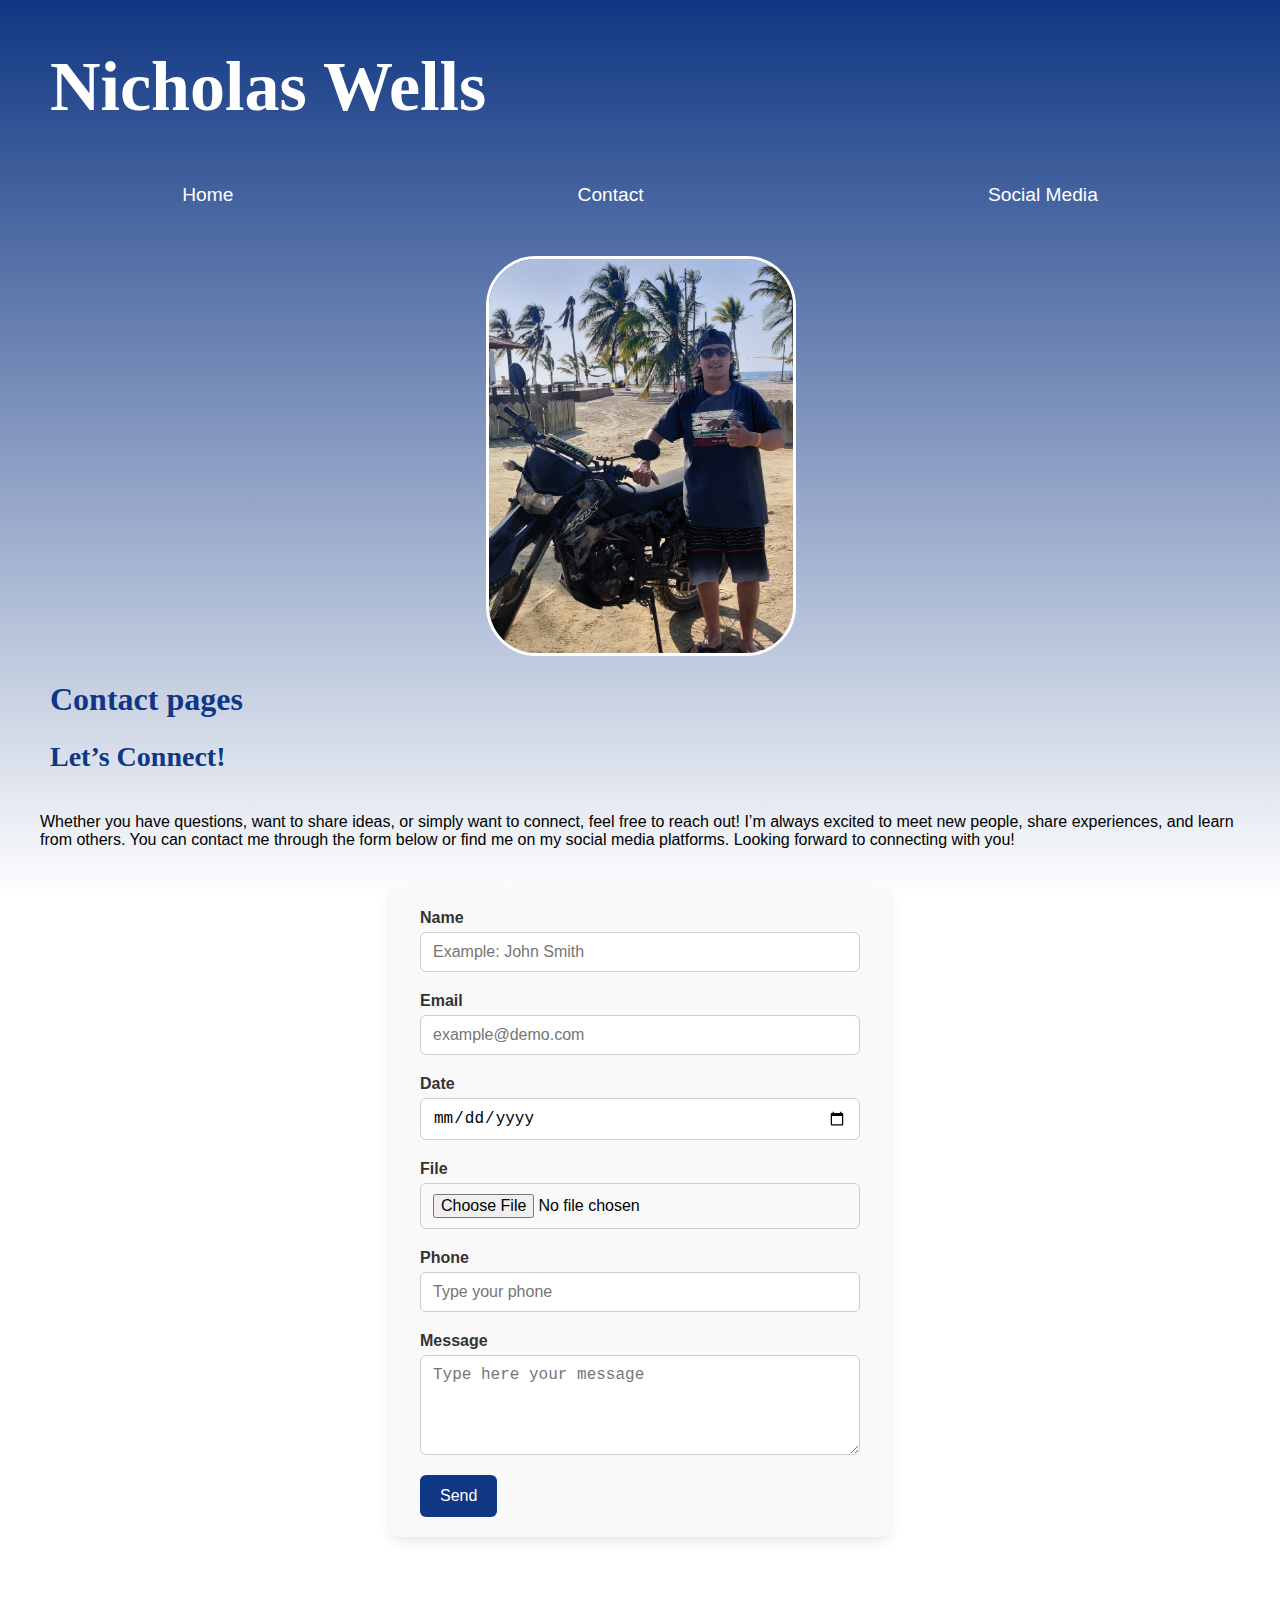
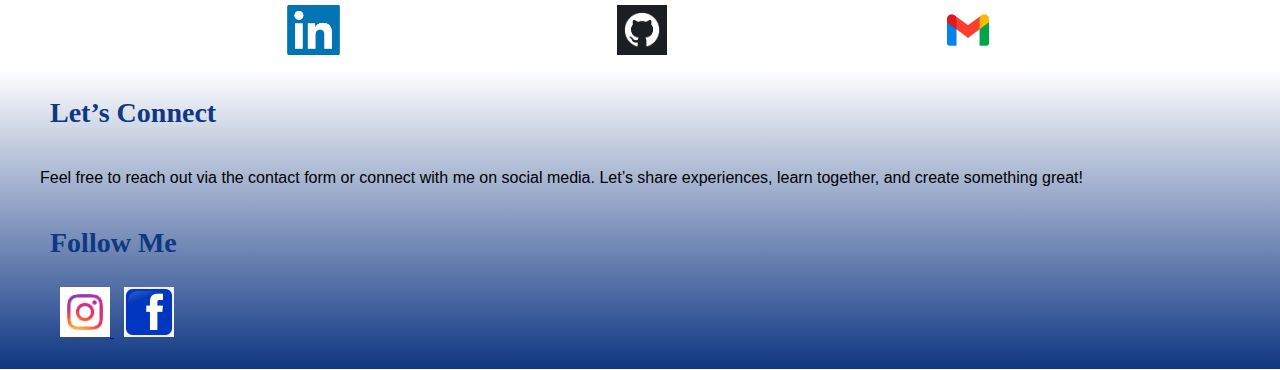
<file: contact.html>
<!DOCTYPE html>
<html lang="en">
<head>
    <meta charset="UTF-8">
    <meta name="viewport" content="width=device-width, initial-scale=1.0">
    <link rel="shortcut icon" href="./assets/klx250-camo428m.jpg" type="image/x-icon">
    <link rel="stylesheet" href="./css/style.css">
    <title>Contact</title>
</head>
<body>
    <header>
        <h1 class="title">Nicholas Wells</h1>
    </header>
    <nav class="nav">
        <a href="./index.html">Home</a>
        <br />
        <a href="./contact.html">Contact</a>
        <br>
        <a href="./social-media.html">Social Media</a>
    </nav>
    <main>
        <section >
            <img class="photo" src="./assets/IMG_20240106_151232.jpg" height="400" alt="Nicholas Photo"> 
        </section>
        <h1 class="h2">Contact pages</h1>
        <h2 class="h3">Let’s Connect!</h2>
        <p class="parragraph">
            Whether you have questions, want to share ideas, or simply want to connect, feel free to reach out! I’m always excited to meet new people, share experiences, and learn from others. You can contact me through the form below or find me on my social media platforms. Looking forward to connecting with you!
        </p>
        <form class="form-container">
            <div class="form-group">
              <label for="name">Name</label>
              <input type="text" id="name" placeholder="Example: John Smith" />
            </div>
          
            <div class="form-group">
              <label for="email">Email</label>
              <input type="email" id="email" placeholder="example@demo.com" />
            </div>
          
            <div class="form-group">
              <label for="date">Date</label>
              <input type="date" id="date" />
            </div>
          
            <div class="form-group">
              <label for="file">File</label>
              <input type="file" id="file" />
            </div>
          
            <div class="form-group">
              <label for="phone">Phone</label>
              <input type="tel" id="phone" placeholder="Type your phone" />
            </div>
          
            <div class="form-group">
              <label for="message">Message</label>
              <textarea id="message" placeholder="Type here your message"></textarea>
            </div>
          
            <button type="submit">Send</button>
          </form>
    </main>
    <br >
    <aside class="nav">
        <a
        href="https://www.linkedin.com/in/nicholas-wells-6b2038281/"
        target="_blank"
        rel="noopener noreferrer"
        >
        <img src="./assets/linkedinLogo.png" height="50px" alt="Linkedin Logo">
        </a>
        <a
        href="https://github.com/NickWellsR"
        target="_blank"
        rel="noopener noreferrer"
        >
        <img src="./assets/githubLogo.png" height="50px" alt="Linkedin Logo">
        </a>
        <a
        href="https://mail.google.com/mail/?view=cm&fs=1&to=nicholaswells1994@gmail.com&su=Subject&body=Body%20text" target="_blank">
        <img src="./assets/gmail logo.png" height="50px" alt="Gmail logo">
        </a>
    </aside>
    <footer class="footer">
        <h3 class="h3">Let’s Connect</h3>
        <p class="parragraph">Feel free to reach out via the contact form or connect with me on social media. Let’s share experiences, learn together, and create something great!</p>

        <h3 class="h3">Follow Me</h3>
        <a class="icons"
        href="https://www.instagram.com/wellsrpo/"
        target="_blank"
        rel="noopener noreferrer"
        >
        <img src="./assets/instagramLogo.jpg" height="50px" alt="Instagram Logo">
        </a>
        <a
        href="https://www.facebook.com/nicholas.wells.90"
        target="_blank"
        rel="noopener noreferrer"
        >
        <img src="./assets/facebookLogo.png" height="50px" alt="facebook Logo">
        </a>
    </footer>
</body>
</html>
</file>
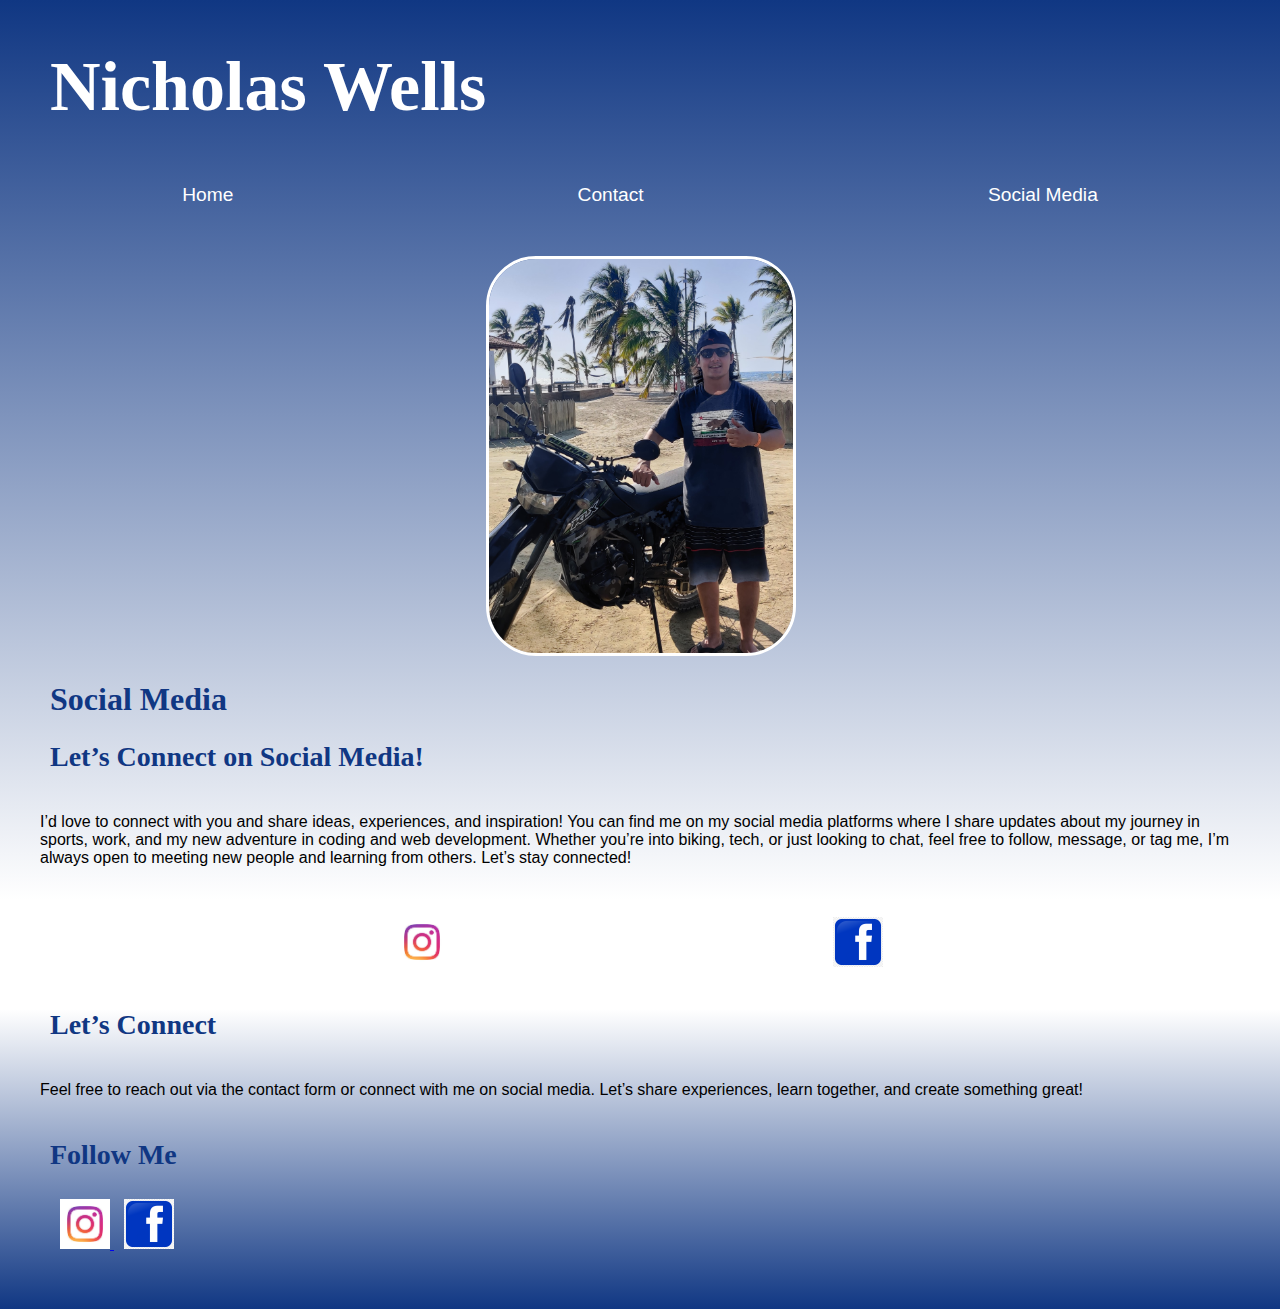
<file: social-media.html>
<!DOCTYPE html>
<html lang="en">
<head>
    <meta charset="UTF-8">
    <meta name="viewport" content="width=device-width, initial-scale=1.0">
    <link rel="shortcut icon" href="./assets/klx250-camo428m.jpg" type="image/x-icon">
    <title>Contact</title>
    <link rel="stylesheet" href="./css/style.css">
</head>
<body>
    <header">
        <h1 class="title">Nicholas Wells</h1>
    </header>
    
    <nav class="nav">
        <a href="./index.html">Home</a>
        <br />
        <a href="./contact.html">Contact</a>
        <br>
        <a href="./social-media.html">Social Media</a>
    </nav>
    
    <main>
        <section>
            <img class="photo" src="./assets/IMG_20240106_151232.jpg" height="400" alt="Nicholas Photo"> 
        </section>
        <h1 class="h2">Social Media</h1>
        <h2 class="h3">Let’s Connect on Social Media!</h2>
        <p class="parragraph">
            I’d love to connect with you and share ideas, experiences, and inspiration! You can find me on my social media platforms where I share updates about my journey in sports, work, and my new adventure in coding and web development. Whether you’re into biking, tech, or just looking to chat, feel free to follow, message, or tag me, I’m always open to meeting new people and learning from others. Let’s stay connected!
        </p>
    </main>
    <aside class="nav">
        <a
        href="https://www.instagram.com/wellsrpo/"
        target="_blank"
        rel="noopener noreferrer"
        >
        <img src="./assets/instagramLogo.jpg" height="50px" alt="Instagram Logo">
        </a>
        <a
        href="https://www.facebook.com/nicholas.wells.90"
        target="_blank"
        rel="noopener noreferrer"
        >
        <img src="./assets/facebookLogo.png" height="50px" alt="facebook Logo">
        </a>
    </aside>
    <footer class="footer">
        <h3 class="h3">Let’s Connect</h3>
        <p class="parragraph">Feel free to reach out via the contact form or connect with me on social media. Let’s share experiences, learn together, and create something great!</p>

        <h3 class="h3">Follow Me</h3>
        <a class="icons"
        href="https://www.instagram.com/wellsrpo/"
        target="_blank"
        rel="noopener noreferrer"
        >
        <img src="./assets/instagramLogo.jpg" height="50px" alt="Instagram Logo">
        </a>
        <a
        href="https://www.facebook.com/nicholas.wells.90"
        target="_blank"
        rel="noopener noreferrer"
        >
        <img src="./assets/facebookLogo.png" height="50px" alt="facebook Logo">
        </a>
    </footer>
</body>
</html>
</file>
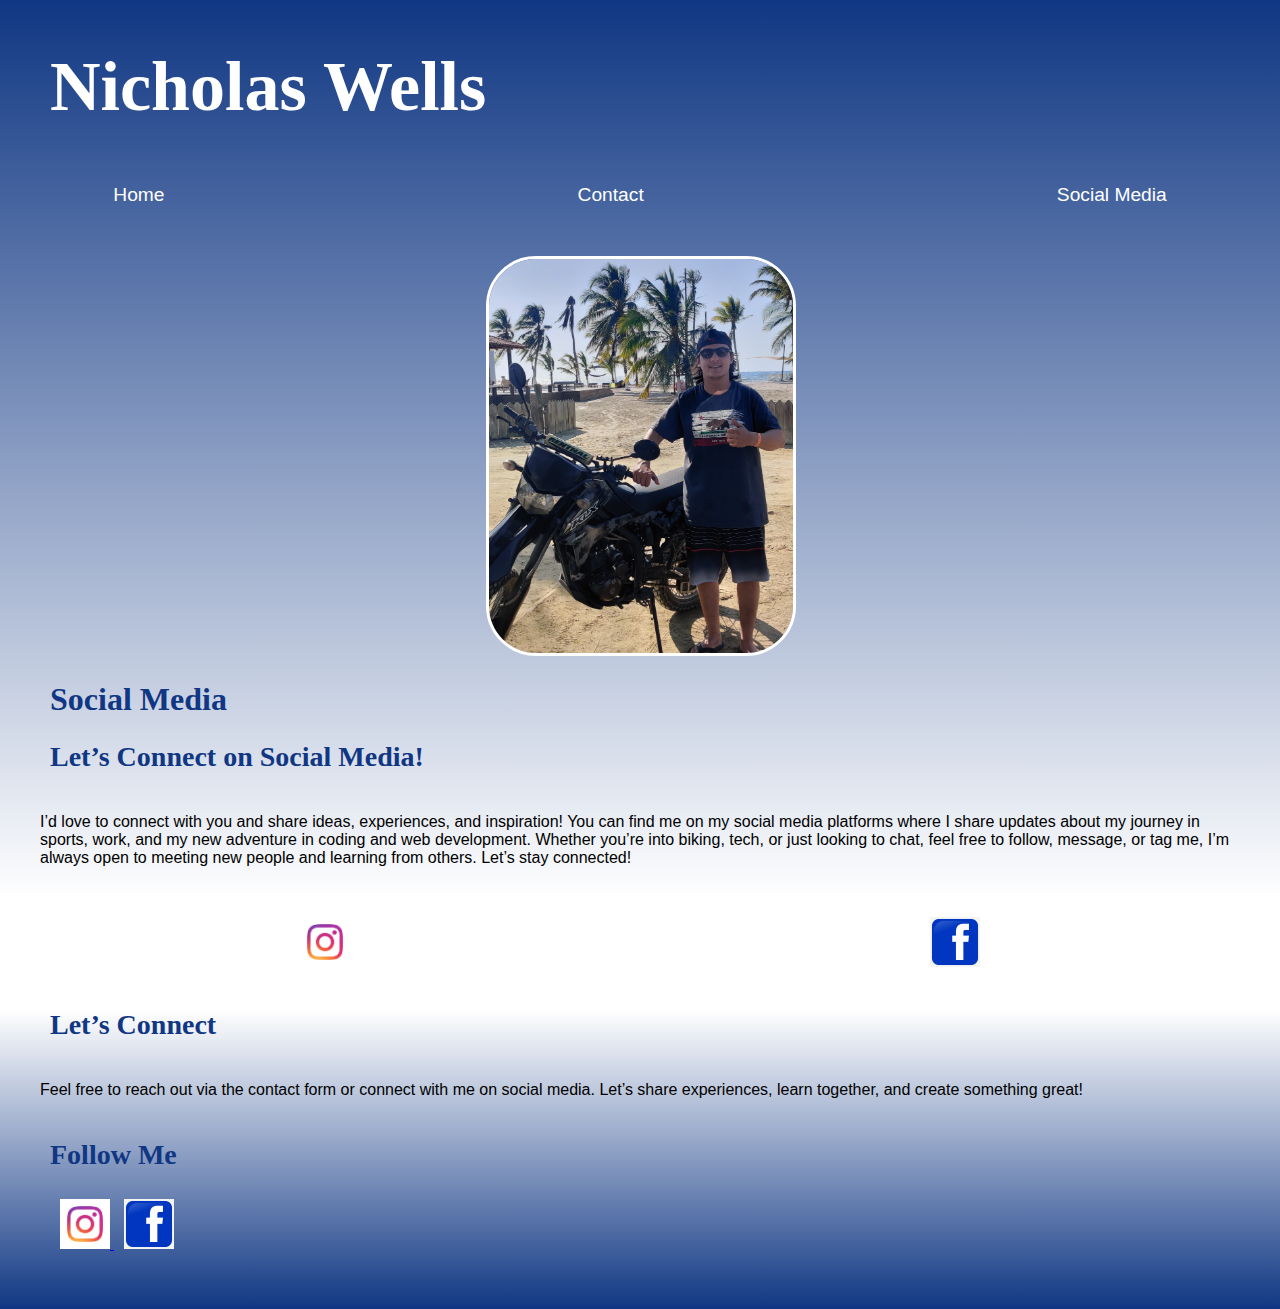
<file: socialmedia.html>
<!DOCTYPE html>
<html lang="en">
<head>
    <meta charset="UTF-8">
    <meta name="viewport" content="width=device-width, initial-scale=1.0">
    <link rel="shortcut icon" href="./assets/klx250-camo428m.jpg" type="image/x-icon">
    <title>Contact</title>
    <link rel="stylesheet" href="./CSS/style.css">
</head>
<body>
    <header">
        <h1 class="title">Nicholas Wells</h1>
    </header>
    
    <nav class="nav">
        <a href="index.html">Home</a>
        <br />
        <a href="contact.html">Contact</a>
        <br>
        <a href="socialMedia.html">Social Media</a>
    </nav>
    
    <main>
        <section>
            <img class="photo" src="./assets/IMG_20240106_151232.jpg" height="400" alt="Nicholas Photo"> 
        </section>
        <h1 class="h2">Social Media</h1>
        <h2 class="h3">Let’s Connect on Social Media!</h2>
        <p class="parragraph">
            I’d love to connect with you and share ideas, experiences, and inspiration! You can find me on my social media platforms where I share updates about my journey in sports, work, and my new adventure in coding and web development. Whether you’re into biking, tech, or just looking to chat, feel free to follow, message, or tag me, I’m always open to meeting new people and learning from others. Let’s stay connected!
        </p>
    </main>
    <aside class="nav">
        <a
        href="https://www.instagram.com/wellsrpo/"
        target="_blank"
        rel="noopener noreferrer"
        >
        <img src="./assets/instagramLogo.jpg" height="50px" alt="Instagram Logo">
        </a>
        <a
        href="https://www.facebook.com/nicholas.wells.90"
        target="_blank"
        rel="noopener noreferrer"
        >
        <img src="./assets/facebookLogo.png" height="50px" alt="facebook Logo">
        </a>
    </aside>
    <footer class="footer">
        <h3 class="h3">Let’s Connect</h3>
        <p class="parragraph">Feel free to reach out via the contact form or connect with me on social media. Let’s share experiences, learn together, and create something great!</p>

        <h3 class="h3">Follow Me</h3>
        <a class="icons"
        href="https://www.instagram.com/wellsrpo/"
        target="_blank"
        rel="noopener noreferrer"
        >
        <img src="./assets/instagramLogo.jpg" height="50px" alt="Instagram Logo">
        </a>
        <a
        href="https://www.facebook.com/nicholas.wells.90"
        target="_blank"
        rel="noopener noreferrer"
        >
        <img src="./assets/facebookLogo.png" height="50px" alt="facebook Logo">
        </a>
    </footer>
</body>
</html>
</file>
<file: css/style.css>
* {
    box-sizing: border-box;
    
  }
  
  html {
    height: 100%;
  }
  :root {
   --primary-color: #103783;
   --secundary-color: white;
  }

  body {
    margin: 0;
    display: flex;
    flex: wrap;
    flex-direction: column;
    background-image: linear-gradient(var(--primary-color),var(--secundary-color));
    background-repeat: no-repeat;
    min-height: 100vh;
    
  }
  .container {
    display: flex;
    width: 100%;
    height: 100vh;
    flex: 1;
  }
  .main-container {
    flex: 0 0 60%;
    padding: 20px;
  }
  .aside-container {
    flex: 0 0 30%;
    padding: 0px;
  }
  

 
  /*header*/
  .title{
    color: var(--secundary-color);
    font-family: 'Times New Roman', Times, serif;
    font-size: 70px;
    margin-left: 50px;
  }

  /*nav*/
  nav a {
    color: var(--secundary-color);
    text-decoration: none;
    font-family: 'Lucida Sans', 'Lucida Sans Regular', 'Lucida Grande', 'Lucida Sans Unicode', Geneva, Verdana, sans-serif;
    font-size: larger;
    
  }
  .nav {
    padding: 10px;
    display: flex;  
    justify-content: space-evenly; 
    align-items: center;
    
  }

  /*main*/
  
  .photo {
    margin-top: 40px;
    margin-left: 38%;
    border-radius: 50px;
    max-width: 100%;
    border: solid var(--secundary-color) 3px;
  }

  .h2  {
    font-family: 'Times New Roman', Times, serif;
    font-size: 32px;
    margin-left: 50px;
    color:var(--primary-color)
  }

  .h3  {
    font-family: 'Times New Roman', Times, serif;
    font-size: 28px;
    margin-left: 50px;
    color:var(--primary-color)
  }

  .parragraph {
    font-family: 'Lucida Sans', 'Lucida Sans Regular', 'Lucida Grande', 'Lucida Sans Unicode', Geneva, Verdana, sans-serif;
    font-size: 16px;
    margin: 40px;
  }

  .video {
      border: solid black 10px;
      border-radius: 70px;
      margin-top: 50px;
      margin-left: 20%;
      box-shadow: 0 10px 30px rgba(0, 0, 0, 0.9); 
      margin-bottom: 50px;
  }

  .song { 
    border: 3px solid var(--primary-color);
      border-radius: 10px;
      padding: 10px;
      background-color: var(--secundary-color); 
      box-shadow: 0 10px 30px rgba(0, 0, 0, 0.4); 
      width: 100%;       
      max-width: 700px; 
      margin-left: 280px;         
  }
  .table {
    margin-left: 40%;
    
}

tr,th,td {
    padding: 10px;
    font-family:'Lucida Sans', 'Lucida Sans Regular', 'Lucida Grande', 'Lucida Sans Unicode', Geneva, Verdana, sans-serif;
    font-size: 15px;
    color:#000000
}
.family-members {
    font-family: 'Times New Roman', Times, serif;
    font-size: 26px;
    color:var(--primary-color)
}
  /*aside*/
    .aside {
        margin-top: 90px;
    }
    .fun-fact{
        margin-top: 240px;
        margin-bottom: 200px;
    }
    .coding{
      margin-top: 70px;
      border-radius: 50%;
    }
    .famphoto{
     margin-top: 150px;
     border-radius: 60%;
    }

    
    /*footer*/
    .footer {
    background-image: linear-gradient(var(--secundary-color),var(--primary-color));
    background-repeat: no-repeat;
    min-height: 300px;
    }
   .icons {
    padding: 10px;
    margin-left: 50px;
    }

   .form-container {
      max-width: 500px;
      margin: 40px auto;
      padding: 20px 30px;
      background-color: #f9f9f9;
      border-radius: 10px;
      font-family: 'Lucida Sans', 'Lucida Sans Regular', 'Lucida Grande', 'Lucida Sans Unicode', Geneva, Verdana, sans-serif;
      box-shadow: 0 4px 12px rgba(0, 0, 0, 0.1);
    }
    
   .form-group {
      margin-bottom: 20px;
      display: flex;
      flex-direction: column;
    }
    
   label {
      font-weight: 600;
      margin-bottom: 5px;
      color: #333;
    }
    
    input[type="text"],
    input[type="email"],
    input[type="date"],
    input[type="file"],
    input[type="tel"],
    textarea {
      padding: 10px 12px;
      border: 1px solid #ccc;
      border-radius: 6px;
      font-size: 16px;
      transition: border-color 0.2s ease;
    }
    
    input:focus,
    textarea:focus {
      border-color: var(--primary-color);
      outline: none;
    }
    
    textarea {
      min-height: 100px;
      resize: vertical;
    }
    
    button {
      padding: 12px 20px;
      font-size: 16px;
      background-color: var(--primary-color);
      color: white;
      border: none;
      border-radius: 6px;
      cursor: pointer;
      transition: background-color 0.2s ease;
    }
    
    button:hover {
      background-color: #005fcc;
    }
    

    /*Media Queries*/

    @media (max-width: 992px) {
      .title {
        font-size: 50px;
        margin-left: 30px;
      }
    
      .h2, .h3 {
        font-size: 24px;
        margin-left: 30px;
      }
    
      .parragraph {
        font-size: 14px;
        margin: 20px;
      }
    
      .nav {
        flex-direction: column;
        gap: 10px;
      }
    
      .photo {
        margin-left: 35%;
        max-width: 80%;
      }
    
      .video {
        margin-left: 10%;
        max-width: 80%;
      }
    
      .song {
        margin-left: auto;
        margin-right: auto;
        max-width: 90%;
      }
    
      .table {
        margin-left: auto;
        margin-right: auto;
      }
    
      .container {
        flex-direction: column;
        height: auto;
      }
    
      .main-container, .aside-container {
        flex: 1 0 auto;
        padding: 10px;
      }
    }

    @media (max-width: 768px) {
      /*TABLET*/
      .title {
        font-size: 50px;
        margin-left: 30px;
      }
    
      .h2, .h3 {
        font-size: 24px;
        margin-left: 30px;
      }
    
      .parragraph {
        font-size: 14px;
        margin: 20px;
      }
    
      .nav {
        flex-direction: column;
        gap: 10px;
      }
    
      .photo {
        margin-left: 25%;
        max-width: 80%;
      }
    
      .video {
        margin-left: 10%;
        max-width: 80%;
      }
    
      .song {
        margin-left: auto;
        margin-right: auto;
        max-width: 90%;
      }
    
      .table {
        margin-left: auto;
        margin-right: auto;
      }
    
      .container {
        flex-direction: column;
        height: auto;
      }
    
      .main-container, .aside-container {
        flex: 1 0 auto;
        padding: 10px;
      }
    }
    

    @media screen and (max-width: 576px) {
      /*SmartPhone*/
      .title {
        font-size: 36px;
        margin-left: 20px;
      }
    
      .h2, .h3 {
        font-size: 20px;
        margin-left: 20px;
      }
    
      .parragraph {
        font-size: 13px;
        margin: 15px;
      }
    
      .photo {
        margin-left: auto;
        margin-right: auto;
        max-width: 90%;
      }
    
      .video {
        margin-left: 5%;
        max-width: 90%;
      }
    
      .song {
        margin: 0 auto;
        width: 95%;
      }
    
      .table {
        margin-left: auto;
        margin-right: auto;
        font-size: 12px;
      }
    
      .nav {
        flex-direction: column;
        font-size: medium;
        gap: 8px;
      }
    
      .container {
        flex-direction: column;
        height: auto;
      }
    
      .main-container, .aside-container {
        flex: 1 0 auto;
        padding: 10px;
      }
    
      .icons {
        margin-left: 20px;
      }
    }
</file>
<file: CSS/style.css>
* {
    box-sizing: border-box;
  }
  
  html {
    height: 100%;
  }

  body {
    margin: 0;
    display: flex;
    flex: wrap;
    flex-direction: column;
    background-image: linear-gradient(#103783,white);
    background-repeat: no-repeat;
    min-height: 100vh;
    
  }
  .container {
    display: flex;
    width: 100%;
    height: 100vh;
    flex: 1;
  }
  .main-container {
    flex: 0 0 60%;
    padding: 20px;
  }
  .aside-container {
    flex: 0 0 30%;
    padding: 0px;
  }
  

 
  /*header*/
  .title{
    color: white;
    font-family: 'Times New Roman', Times, serif;
    font-size: 70px;
    margin-left: 50px;
  }

  /*nav*/
  nav a {
    color: white;
    text-decoration: none;
    font-family: 'Lucida Sans', 'Lucida Sans Regular', 'Lucida Grande', 'Lucida Sans Unicode', Geneva, Verdana, sans-serif;
    font-size: larger;
    
  }
  .nav {
    padding: 10px;
    display: flex;  
    justify-content: space-around; 
    align-items: center;
    
  }

  /*main*/
  
  .photo {
    margin-top: 40px;
    margin-left: 38%;
    border-radius: 50px;
    max-width: 100%;
    border: solid white 3px;
  }

  .h2  {
    font-family: 'Times New Roman', Times, serif;
    font-size: 32px;
    margin-left: 50px;
    color:#103783
  }

  .h3  {
    font-family: 'Times New Roman', Times, serif;
    font-size: 28px;
    margin-left: 50px;
    color:#103783
  }

  .parragraph {
    font-family: 'Lucida Sans', 'Lucida Sans Regular', 'Lucida Grande', 'Lucida Sans Unicode', Geneva, Verdana, sans-serif;
    font-size: 16px;
    margin: 40px;
  }

  .video {
      border: solid black 10px;
      border-radius: 70px;
      margin-top: 20px;
      margin-left: 20%;
      box-shadow: 0 10px 30px rgba(0, 0, 0, 0.9); 
      margin-bottom: 50px;
  }

  .song { 
    border: 3px solid #103783;
      border-radius: 10px;
      padding: 10px;
      background-color: #f1f1f1; 
      box-shadow: 0 10px 30px rgba(0, 0, 0, 0.4); 
      width: 100%;       
      max-width: 700px; 
      margin-left: 280px;         
  }
  .table {
    margin-left: 40%;
    
}

tr,th,td {
    padding: 10px;
    font-family:'Lucida Sans', 'Lucida Sans Regular', 'Lucida Grande', 'Lucida Sans Unicode', Geneva, Verdana, sans-serif;
    font-size: 15px;
    color:#000000
}
.family-members {
    font-family: 'Times New Roman', Times, serif;
    font-size: 26px;
    color:#103783
}
  /*aside*/
    .aside {
        margin-top: 90px;
    }
    .fun-fact{
        margin-top: 240px;
        margin-bottom: 200px;
    }
    .coding{
      margin-top: 70px;
      border-radius: 50%;
    }
    .famphoto{
    margin-top: 150px;
    border-radius: 60%;
    }

    
    /*footer*/
    .footer {
    background-image: linear-gradient(#ffffff,#103783);
    background-repeat: no-repeat;
    min-height: 300px;
    }
   .icons {
    padding: 10px;
    margin-left: 50px;
    }
</file>
